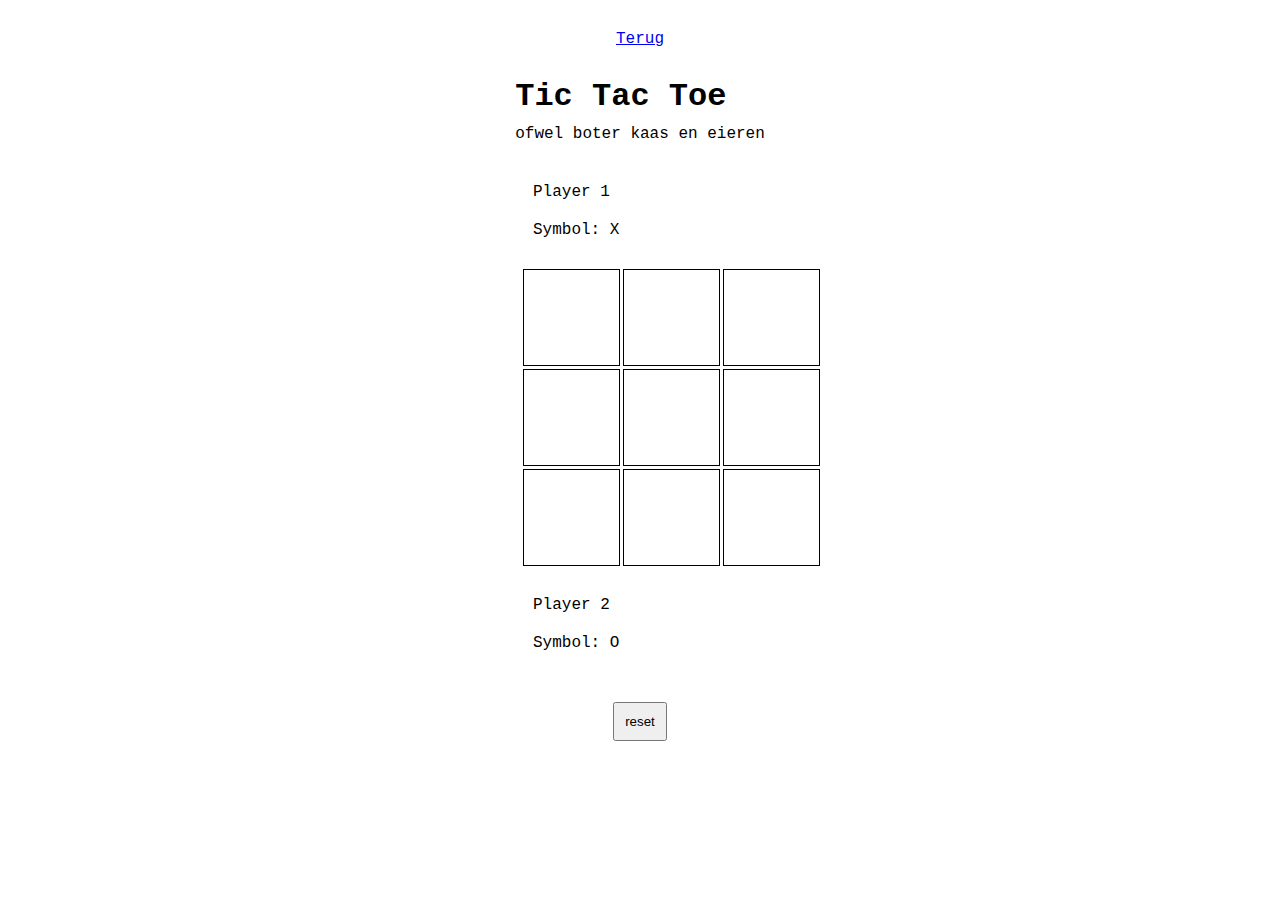
<file: bke/index.html>
<!DOCTYPE html>
<html lang="en">
  <head>
    <meta charset="UTF-8">
    <meta http-equiv="X-UA-Compatible" content="IE=edge">
    <meta name="viewport" content="width=device-width, initial-scale=1.0">
    <title>Boter Kaas Eieren</title>
    <link rel="stylesheet" href="./css/style.css">
  </head>
  <body>
    <a href="../index.php">Terug</a>
    <header>
      <h1>Tic Tac Toe</h1>
      <span>ofwel boter kaas en eieren</span>
    </header>
    <main>
      <div>
        <p>Player 1</p>
        <p>Symbol: X</p>
      </div>
      <div class="board">
        <div class="field"></div>
        <div class="field"></div>
        <div class="field"></div>  
        <div class="field"></div>
        <div class="field"></div>
        <div class="field"></div>  
        <div class="field"></div>
        <div class="field"></div>
        <div class="field"></div>  
      </div>
        <!-- 
          Make a board (class .board) with fields (class .field)
          Do not forget to add styling (grid layout)
        -->
      <div>
        <p>Player 2</p>
        <p>Symbol: O</p>
      </div>
    </main>
    <div></div>
    <button class="reset-btn">reset</button>
    <script type="module" src="./js/main.js"></script>
  </body>
</html>
</file>
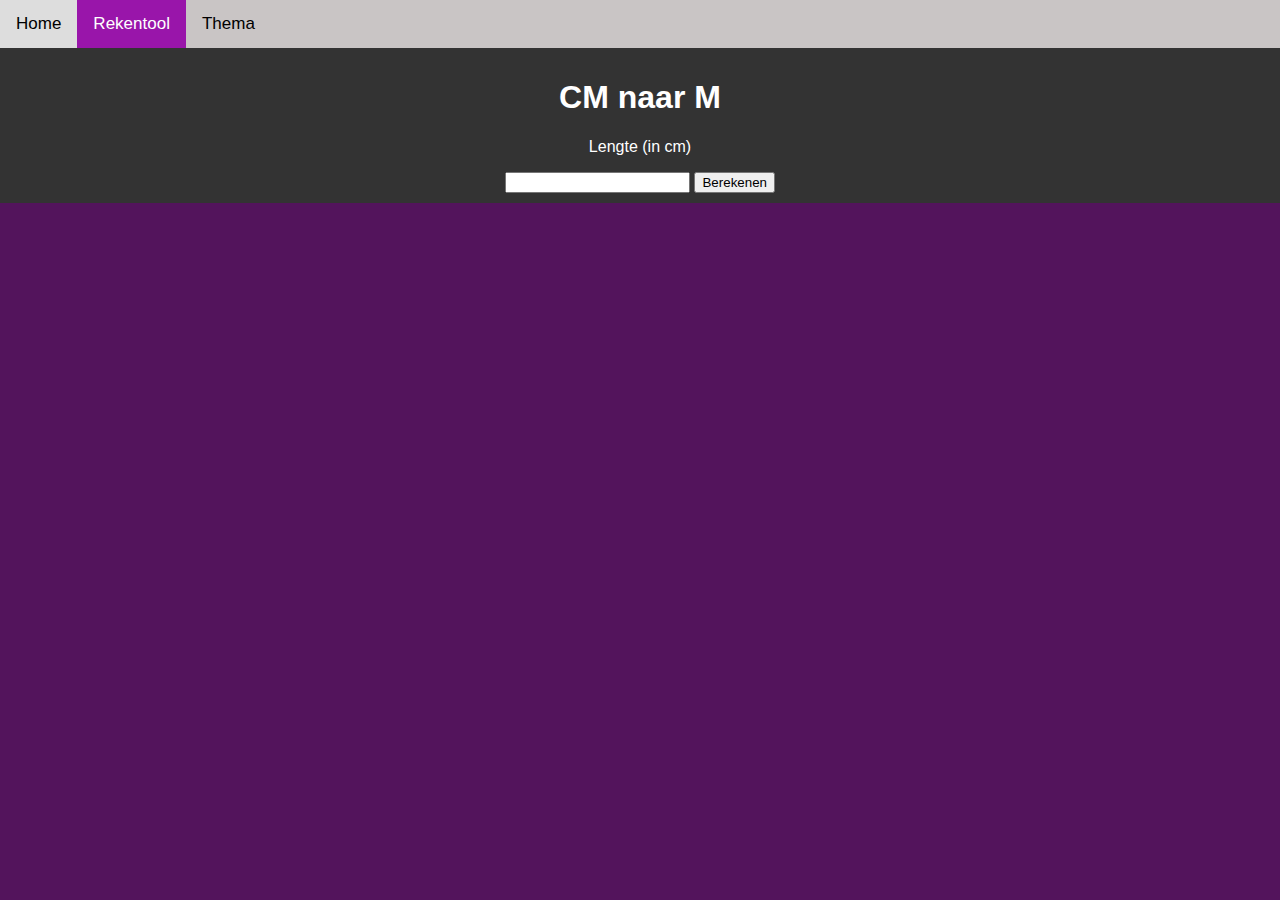
<file: calctool/mathtool.html>
<!DOCTYPE html>
<html lang="nl">
<head>
    <meta charset="UTF-8">
    <meta http-equiv="X-UA-Compatible" content="IE=edge">
    <meta name="viewport" content="width=device-width, initial-scale=1.0">
    <link rel="stylesheet" href="css/style.css">
    <link rel="stylesheet" href="css/dark.css">
    <title>Sprint 4 || About</title>
</head>
<body class="light">
    <div class="topnav">
        <a href="../index.php">Home</a>
        <a class="active" href="mathtool.html">Rekentool</a>
        <a href="#" class="button_light switch_theme">Thema</a>
    </div>
    <div class="homecontainer">
        <h1>CM naar M</h1>
  
        <p>Lengte (in cm)</p>
  
        <input type="text" class="height">
  
  
        <button class="btn">Berekenen</button>
  
        <div class="result"></div>
    </div>
</body>
<script src="js/main.js"></script>
<script src="js/app.js"></script>
</html>
</file>
<file: bke/css/style.css>
* {
  margin: 0;
  padding: 10px;
}

html,
body {
  display: flex;
  flex-direction: column;
  align-items: center;
  font-family: "Courier New", Courier, monospace;
}

.board {
  display: grid;
  grid-template-columns: repeat(3, 1fr);
  gap: 3px;
  width: 234px;
}
.field {
  width: 75px;
  height: 75px;
  border: 1px solid #000;
  font-size: xx-large;
}
</file>
<file: calctool/css/style.css>
body{
    margin: 0;
    font-family: Arial, Helvetica, sans-serif;
    background-color: #53145c;
  }

.topnav {
    background-color: rgb(201, 197, 197);
    overflow: hidden;
  }
  
.topnav a {
    float: left;
    color: black;
    text-align: center;
    padding: 14px 16px;
    text-decoration: none;
    font-size: 17px;
  }
  
.topnav a:hover {
    background-color: #ddd;
    color: black;
  }
  
.topnav a.active {
    background-color: #9915aa;
    color: white;
  }
.homecontainer{
    text-align: center;
    background-color: rgba(51,51,51,1);
    padding: 10px;
    color: white;
  }
.center {
    display: block;
    margin-left: auto;
    margin-right: auto;
    margin-top: 25px;
    margin-bottom: 25px;
    width: 25%;
  }

.flex-container{ /* Foto gallerij */
    display: flex;
    flex-direction: row;
    flex-wrap: wrap;
    justify-content: center;
  }
.flex-item { /* Foto's in de gallerij */
    padding: 10px;
    border-style: none;
}

.flex-img {
    border-radius: 5px;
    max-width: 640px;
    max-height: 426px;
  }
</file>
<file: calctool/css/dark.css>
.dark{
    background-color: #181818;
}

.topnav.dark{
    background-color: #202020;
}

.topnav.dark a{
    color: white;
}

.topnav.dark a:hover{
    background-color: #333333;
}
</file>
